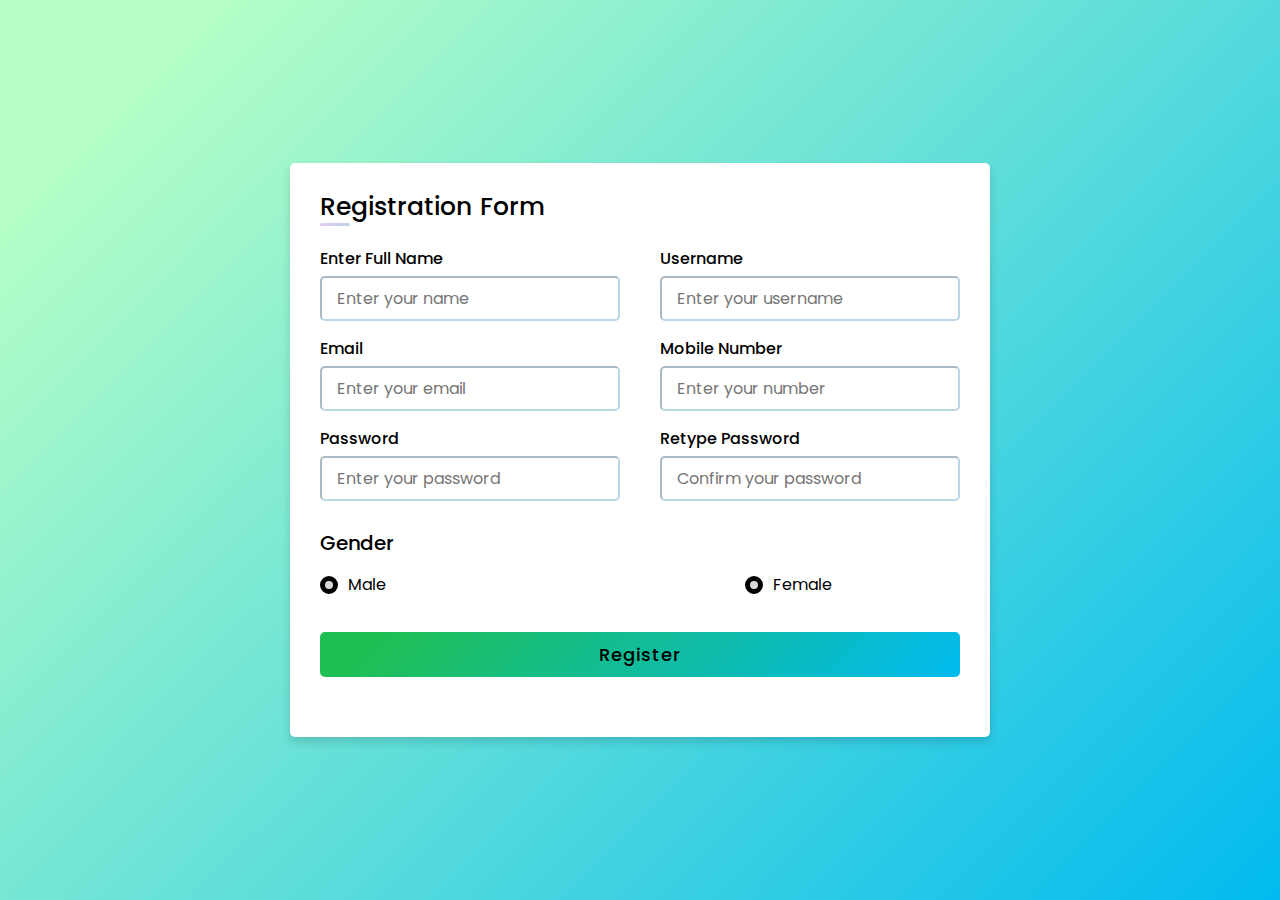
<file: Final Deliverables/Registration/registration.html>
<!DOCTYPE html>
<html lang="en" dir="ltr">
  <head>
    <meta charset="UTF-8">
    <title>Registration Page</title>
    <link rel="stylesheet" href="registration.css">
     <meta name="viewport" content="width=device-width, initial-scale=1.0">
   </head>
<body>
  <div class="container">
    <div class="title">Registration Form</div>
    <div class="content">
      <form action="#">
        <div class="user-details">
          <div class="input-box">
            <span class="details">Enter Full Name</span>
            <input type="text" placeholder="Enter your name">
          </div>
          <div class="input-box">
            <span class="details">Username</span>
            <input type="text" placeholder="Enter your username">
          </div>
          <div class="input-box">
            <span class="details">Email</span>
            <input type="text" placeholder="Enter your email" >
          </div>
          <div class="input-box">
            <span class="details">Mobile Number</span>
            <input type="text" placeholder="Enter your number">
          </div>
          <div class="input-box">
            <span class="details">Password</span>
            <input type="text" placeholder="Enter your password">
          </div>
          <div class="input-box">
            <span class="details">Retype Password</span>
            <input type="text" placeholder="Confirm your password">
          </div>
        </div>
        <div class="gender-details">
          <input type="radio" name="gender" id="dot-1">
          <input type="radio" name="gender" id="dot-2">
          <input type="radio" name="gender" id="dot-3">
          <span class="gender-title">Gender</span>
          <div class="category">
            <label for="dot-1">
            <span class="dot one"></span>
            <span class="gender">Male</span>
          </label>
          <label for="dot-2">
            <span class="dot two"></span>
            <span class="gender">Female</span>
          </label>
          </div>
        </div>
        <div href="login.html" class="button">
          <input type="submit" value="Register">
        </div>
      </form>
    </div>
  </div>

</body>
</html>
</file>
<file: Final Deliverables/Registration/registration.css>
@import url('https://fonts.googleapis.com/css2?family=Poppins:wght@200;300;400;500;600;700&display=swap');
*{
  margin: 0;
  padding: 0;
  box-sizing: border-box;
  font-family: 'Poppins',sans-serif;
}
body{
  height: 100vh;
  display: flex;
  justify-content: center;
  align-items: center;
  padding: 10px;
  background-image:linear-gradient(135deg, #2F55 10%, #01BAEF 100%) ;
}
.container{
  max-width: 700px;
  width: 100%;
  background-color: #fff;
  padding: 25px 30px;
  border-radius: 5px;
  box-shadow: 0 5px 10px rgba(0,0,0,0.15);
}
.container .title{
  font-size: 25px;
  font-weight: 500;
  position: relative;
}
.container .title::before{
  content: "";
  position: absolute;
  left: 0;
  bottom: 0;
  height: 3px;
  width: 30px;
  border-radius: 5px;
  background: linear-gradient(135deg, #b7e6, #59b6);
}
.content form .user-details{
  display: flex;
  flex-wrap: wrap;
  justify-content: space-between;
  margin: 20px 0 12px 0;
}
form .user-details .input-box{
  margin-bottom: 15px;
  width: calc(100% / 2 - 20px);
}
form .input-box span.details{
  display: block;
  font-weight: 500;
  margin-bottom: 5px;
}
.user-details .input-box input{
  height: 45px;
  width: 100%;
  outline: none;
  font-size: 16px;
  border-radius: 5px;
  padding-left: 15px;
  border: 2px solid #cc;
  border-bottom-width: 2px;
  transition: all 0.3s ease;
}
.user-details .input-box input:focus,
.user-details .input-box input:valid{
  border-color: #59b6;
}
 form .gender-details .gender-title{
  font-size: 20px;
  font-weight: 500;
 }
 form .category{
   display: flex;
   width: 80%;
   margin: 14px 0 ;
   justify-content: space-between;
 }
 form .category label{
   display: flex;
   align-items: center;
   cursor: pointer;
 }
 form .category label .dot{
  height: 18px;
  width: 18px;
  border-radius: 50%;
  margin-right: 10px;
  background: #d9d9d9;
  border: 5px solid ;
  transition: all 0.3s ease;
}
 #dot-1:checked ~ .category label .one,
 #dot-2:checked ~ .category label .two,
 #dot-3:checked ~ .category label .three{
   background: #9b59b6;
   border-color: #d9d9d9;
 }
 form input[type="radio"]{
   display: none;
 }
 form .button{
   height: 45px;
   margin: 35px 0
 }
 form .button input{
   height: 100%;
   width: 100%;
   border-radius: 5px;
   border: none;
   color: #fffff;
   font-size: 18px;
   font-weight: 500;
   letter-spacing: 1px;
   cursor: pointer;
   transition: all 0.3s ease;
   background-image: linear-gradient(135deg, #20BF55 10%, #01BAEF 100%);
 }
 form .button input:hover{
  background: linear-gradient(-135deg, #71b7e6, #9b59b6);
  }
 @media(max-width: 584px){
 .container{
  max-width: 100%;
}
form .user-details .input-box{
    margin-bottom: 15px;
    width: 100%;  
  }
  form .category{
    width: 100%;
  }
  .content form .user-details{
    max-height: 300px;
    overflow-y: scroll;
  }
  .user-details::-webkit-scrollbar{
    width: 5px;
  }
  }
  @media(max-width: 459px){
  .container .content .category{
    flex-direction: column;
  }
}
</file>
